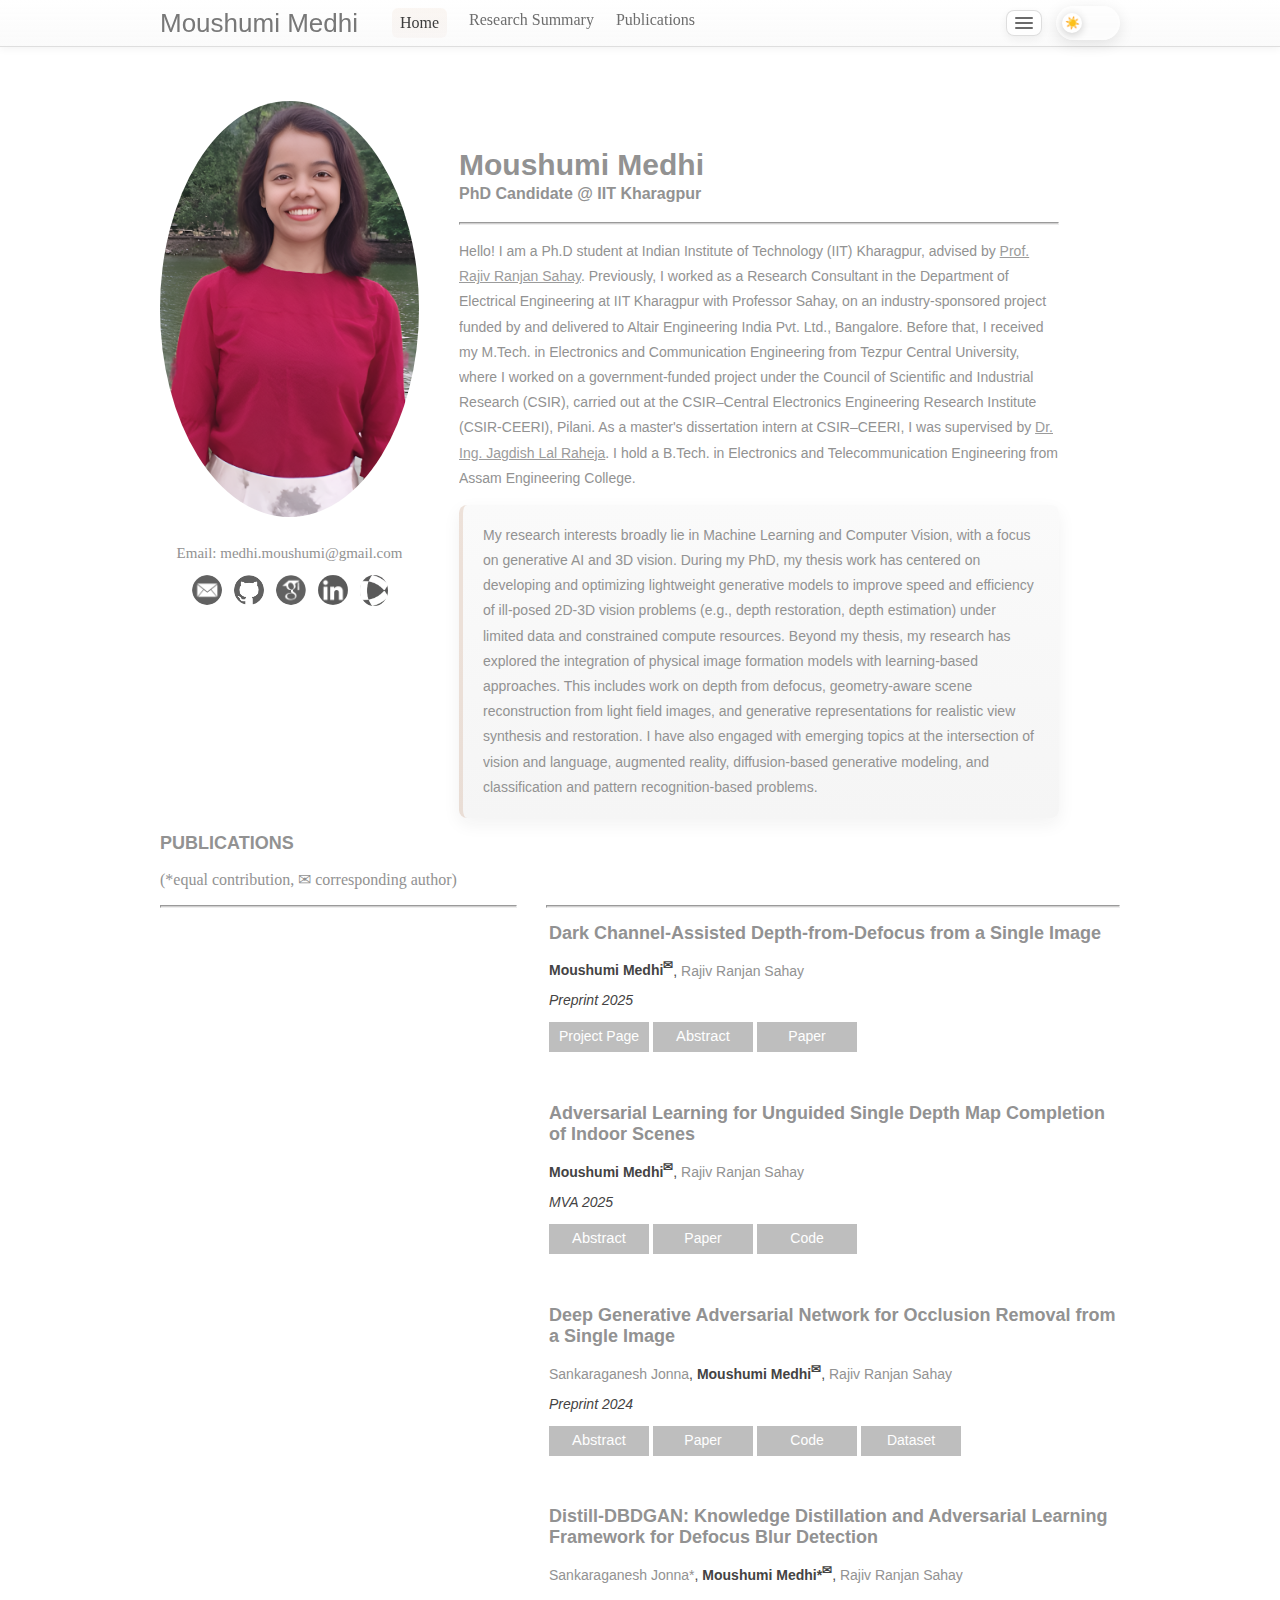
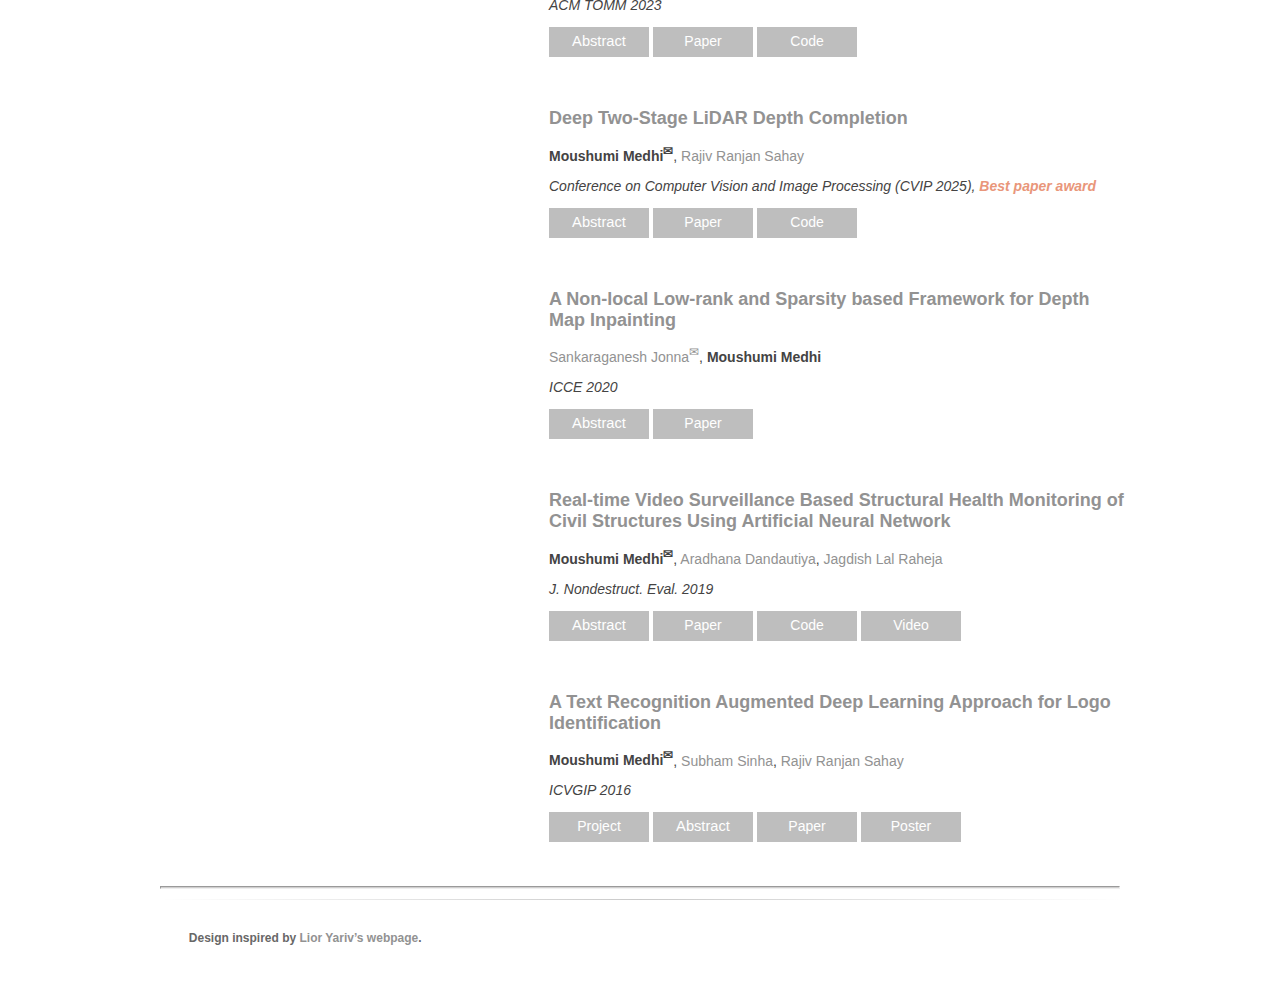
<file: index.html>
<!doctype html>
<html>
<head>

<meta charset="UTF-8">
<meta name="viewport" content="width=device-width, initial-scale=1">
<title>Moushumi Medhi</title>
<link href="Assets/styles/aboutPageStyle.css" rel="stylesheet" type="text/css">
<link rel="icon" href="Assets/images/favicon.svg" type="image/svg+xml">
<style type="text/css">
</style>

<!--The following script tag downloads a font from the Adobe Edge Web Fonts server for use within the web page. We recommend that you do not modify it.-->
<script>var __adobewebfontsappname__="dreamweaver"</script><script src="http://use.edgefonts.net/montserrat:n4:default;source-sans-pro:n2:default.js" type="text/javascript"></script>
</head>

<body alink = "#282727" vlink = "#9b9b9b" link = "#9b9b9b">
<!-- Top bar (site title / nav) with theme toggle moved inside -->
	<div class="topBar" role="banner" id="top">
	<div class="topBar-inner">
		<div class="siteTitle">Moushumi Medhi</div>
			<nav class="topNav" aria-label="Main navigation">
				<a href="#top">Home</a>
				<a href="#research">Research Summary</a>
				<a href="#publications">Publications</a>
			</nav>

			<!-- Menu button (three lines) -->
			<div class="menu-wrapper">
				<button class="menu-button" id="menuButton" aria-haspopup="true" aria-expanded="false" aria-label="Open menu">
					<span class="menu-line"></span>
					<span class="menu-line"></span>
					<span class="menu-line"></span>
				</button>
				<div class="menu-dropdown" id="menuDropdown" role="menu" aria-labelledby="menuButton">
					<a href="miscellaneous.html" role="menuitem">Miscellaneous</a>
				</div>
			</div>

			<div class="theme-toggle-wrapper">
				<div class="theme-switch" id="themeToggle" 
						 onclick="toggleTheme()" 
						 role="button" 
						 aria-label="Toggle dark mode"
						 tabindex="0">
				</div>
			</div>
	</div>
</div>
<!-- Header content -->

<header>
  <div class="profileSection">
    <!-- Left Column -->
    <div class="profileLeft">
      <div class="profilePhoto">
        <img src="Assets/images/profile_pic.png" alt="Profile photo" width="259">
      </div>

      <div class="profileEmail">
        <p>Email: <a href="mailto:medhi.moushumi@gmail.com">medhi.moushumi@gmail.com</a></p>
      </div>

      <aside class="socialNetworkNavBar">
        <a href="mailto:medhi.moushumi@gmail.com"><img src="Assets/images/mail.png" alt="Mail" width="30"></a>
        <a href="https://github.com/Moushumi9medhi" target="_blank"><img src="Assets/images/github.png" alt="GitHub" width="30"></a>
        <a href="https://scholar.google.com/citations?user=Ky1xbpUAAAAJ&hl=en" target="_blank"><img src="Assets/images/scholar.jpg" alt="Scholar" width="30"></a>
        <a href="https://www.linkedin.com/in/moushumi-medhi-369-iit-kharagpur/" target="_blank"><img src="Assets/images/LinkedIn.jpg" alt="LinkedIn" width="30"></a>
        <a href="https://www.webofscience.com/wos/author/record/ADP-6453-2022" target="_blank"><img src="Assets/images/CLVT.png" alt="Web of Science" width="28"></a>
      </aside>
    </div>

    <!-- Right Column -->
    <section class="profileHeader">
      <h1>Moushumi Medhi</h1>
      <h3>PhD Candidate @ IIT Kharagpur</h3>
			<hr>
			<p>
			 Hello! I am a Ph.D student at Indian Institute of Technology (IIT) Kharagpur, advised by <a href="https://www.iitkgp.ac.in/department/EE/faculty/ee-rajiv" target="_blank">Prof. Rajiv Ranjan Sahay</a>.
				Previously, I worked as a Research Consultant in the Department of Electrical Engineering at IIT Kharagpur with Professor Sahay, on an industry-sponsored project funded by and delivered to Altair Engineering India Pvt. Ltd., Bangalore.
				Before that, I received my M.Tech. in Electronics and Communication Engineering from Tezpur Central University, where I worked on a government-funded project under the Council of Scientific and Industrial Research (CSIR), carried out at the CSIR–Central Electronics Engineering Research Institute (CSIR-CEERI), Pilani. As a master's dissertation intern at CSIR–CEERI, I was supervised by <a href="https://www.linkedin.com/in/jagdish-raheja-954986b/?originalSubdomain=in" target="_blank">Dr. Ing. Jagdish Lal Raheja</a>. I hold a B.Tech. in Electronics and Telecommunication Engineering from Assam Engineering College.
			</p>

			<!-- Research interests boxed panel -->
			<div class="researchBox" id="research">
				<p>
					My research interests broadly lie in Machine Learning and Computer Vision, with a focus on generative AI and 3D vision. During my PhD, my thesis work has centered on developing and optimizing lightweight generative models to improve speed and efficiency of ill-posed 2D-3D vision problems (e.g., depth restoration, depth estimation) under limited data and constrained compute resources.
					Beyond my thesis, my research has explored the integration of physical image formation models with learning-based approaches. This includes work on depth from defocus, geometry-aware scene reconstruction from light field images, and generative representations for realistic view synthesis and restoration.
					I have also engaged with emerging topics at the intersection of vision and language, augmented reality, diffusion-based generative modeling, and classification and pattern recognition-based problems.
				</p>
			</div>
    </section>
  </div>
</header>



<!-- content -->
<section class="mainContent"> 
 
  
	<section class="section2" id="publications">
	<h2 class="sectionTitle">Publications</h2>
  	<p style="color: rgba(146,146,146,1.00);">
	  (*equal contribution, ✉ corresponding author)
	</p>

    <hr class="sectionTitleRule">

    <hr class="sectionTitleRule2">

    	 <!-- DFD  -->
	  <div onmouseout="dfd_stop()" onmouseover="dfd_start()">
	  	
		<div class="sectionContent" style="padding:0px; vertical-align:middle;">
		  <div class="one">
			<div class="two" id="dfd_video_container">
			  <video width="100%" height="100%" muted autoplay loop playsinline>
				<source src="Assets/images/DFD.mp4" type="video/mp4">
				Your browser does not support the video tag.
			  </video>
			</div>
		  </div>
		</div>
 
	  	<section class="section2Content">
      		<h2 class="sectionContentTitle"> Dark Channel-Assisted Depth-from-Defocus from a Single Image </h2>
      		<h3 class="sectionContentSubTitle"> 
			  <b>Moushumi Medhi<sup>✉</sup></b>, 
			  <span style="color: rgba(146,146,146,1.00);">Rajiv Ranjan Sahay</span>
			</h3>

			
			
			</h3>		
		  	<h3 class="sectionContentSubTitle"><em>Preprint 2025

			</em></h3>
    	</section>
		<aside class="externalResourcesNav"  style="margin-top:0%"> 
		  <div class="dropdown"><span></span><a  href="https://moushumi9medhi.github.io/Depth-from-defocus/" target="_blank">Project Page</a></div>
		  
		<div class="dropdown"> <span>Abstract</span>
			<div class="dropdown-content">
			  <p style="text-align:left;"> We estimate scene depth from a single defocus-blurred image using the dark channel as a complementary cue, leveraging its ability to capture local statistics and scene structure. Traditional depth-from-defocus (DFD)
				methods use multiple images with varying apertures or focus. Single-image DFD is underexplored due to its inherent challenges. Few attempts have focused on depth-from-defocus (DFD) from a single defocused image because the problem is underconstrained. 
				Our method uses the relationship between local defocus blur and contrast variations as depth cues to improve scene structure estimation. The pipeline is trained end-to-end with adversarial learning. Experiments on real data demonstrate that incorporating the dark channel prior into single-image DFD provides meaningful depth estimation, validating our approach.
				</p>
						
			</div>
		  </div>
		  <div class="dropdown"><span></span><a href="https://arxiv.org/abs/2506.06643" target="_blank">Paper</a></div>
		</aside>
	 </div>

	  <br><br>
    <!-- end DFD -->
	  
	   <!-- MVA  -->
	  <div onmouseout="MVA_stop()" onmouseover="MVA_start()">

		<div class="sectionContent" style="padding:0px; vertical-align:middle;">
		  <div class="one">
			<div class="two" id="MVA_video_container">
			  <video width="100%" height="100%" muted autoplay loop playsinline>
				<source src="Assets/images/DC_app_AR.mp4" type="video/mp4">
				Your browser does not support the video tag.
			  </video>
			</div>
		  </div>
		</div>


	  	<section class="section2Content">
      		<h2 class="sectionContentTitle"> Adversarial Learning for Unguided Single Depth Map Completion of Indoor Scenes </h2>			
			<h3 class="sectionContentSubTitle"> 
            <b>Moushumi Medhi<sup>✉</sup></b>,
			<span style="color: rgba(146,146,146,1.00);">Rajiv Ranjan Sahay</span>     
			</h3>		

			
		  	<h3 class="sectionContentSubTitle"><em>MVA 2025
	 		</em></h3>
    	</section>
		<aside class="externalResourcesNav"  style="margin-top:0%"> 
		  <div class="dropdown"> <span>Abstract</span>
			<div class="dropdown-content">
			<p style="text-align:left;"> Single depth map completion in the absence of any guidance from color images is a challenging, ill-posed problem in computer vision. Most of the conventional depth map completion approaches rely on information extracted from the corresponding color image and require heavy computations and optimization-based postprocessing functions, which cannot yield results in real time. Successful application of generative adversarial networks has led to significant progress in several computer vision problems including, color image inpainting. However, contrasting local and non-local features of depth maps compared to color images prevents the direct application of deep learning models designed for color image inpainting to depth map completion. Motivated by these challenges, in this work we propose to use deep adversarial learning to derive plausible estimates of missing depth information in a single degraded observation without any guidance from the corresponding RGB frame and any postprocessing. Different types of depth map degradations, such as simulated random and textual missing pixels as well as contiguous large holes found in Kinect depth maps, are effectively handled to reconstruct clean depth maps. An ablation study is also performed to investigate the contribution of our adversarial network architecture towards the recovery of missing scene depth information. We carry out an illustrative experimental analysis on the NYU-Depth V2 dataset and perform zero-shot generalization on the Middlebury and Matterport3D datasets, comparing our proposed method with several state-of-the-art algorithms. The experimental results demonstrate robustness and efficacy of the proposed approach.
            </p>
			</div>
		  </div>
		  <div class="dropdown"><span></span><a href="https://link.springer.com/article/10.1007/s00138-024-01652-x" target="_blank">Paper</a></div>
		  <div class="dropdown"><span></span><a href="https://github.com/Moushumi9medhi/Depth-Completion" target="_blank">Code</a></div>
		</aside>
	 </div>
	  
    <br><br>
    <!-- end MVA -->
 
 <!-- Occ-Removal  -->
	  <div onmouseout="OccRemoval_stop()" onmouseover="OccRemoval_start()">

		<div class="sectionContent" style="padding:0px; vertical-align:middle;">
		  <div class="one">
			<div class="two" id="dfd_video_container">
			  <video width="100%" height="100%" muted autoplay loop playsinline>
				<source src="Assets/images/OccRemoval.mp4" type="video/mp4">
				Your browser does not support the video tag.
			  </video>
			</div>
		  </div>
		</div>
	
	  	<section class="section2Content">
      		<h2 class="sectionContentTitle"> Deep Generative Adversarial Network for Occlusion Removal from a Single Image </h2>
        <h3 class="sectionContentSubTitle"> 
          <span style="color: rgba(146,146,146,1.00);">Sankaraganesh Jonna</span>,
		  <b>Moushumi Medhi<sup>✉</sup></b>, 
          <span style="color: rgba(146,146,146,1.00);">Rajiv Ranjan Sahay</span>
		  
		  
        </h3>
		  	<h3 class="sectionContentSubTitle"><em>Preprint 2024
	 		</em></h3>
    	</section>
		<aside class="externalResourcesNav"  style="margin-top:0%"> 
		  <div class="dropdown"> <span>Abstract</span>
			<div class="dropdown-content">
			    <p style="text-align:left;"> Nowadays, the enhanced capabilities of in-expensive
				imaging devices have led to a tremendous increase in the acquisition and sharing of multimedia content over the Internet. Despite
				advances in imaging sensor technology, annoying conditions like occlusions hamper photography and may deteriorate the
				performance of applications such as surveillance, detection, and recognition. Occlusion segmentation is difficult because of scale
				variations, illumination changes, and so on. Similarly, recovering a scene from foreground occlusions also poses significant challenges due to the complexity of accurately estimating the occluded
				regions and maintaining coherence with the surrounding context. In particular, image de-fencing presents its own set of challenges
				because of the diverse variations in shape, texture, color, patterns, and the often cluttered environment. This study focuses on the
				automatic detection and removal of occlusions from a single image. We propose a fully automatic, two-stage convolutional
				neural network for fence segmentation and occlusion completion. We leverage generative adversarial networks (GANs) to synthesize realistic content, including both structure and texture, in a
				single shot for inpainting. To assess zero-shot generalization, we evaluated our trained occlusion detection model on our proposed
				fence-like occlusion segmentation dataset.
            </p>  
			</div>
		  </div>
		  <div class="dropdown"><span></span><a href="https://arxiv.org/abs/2409.13242" target="_blank">Paper</a></div>
		  <div class="dropdown"><span></span><a href="https://github.com/Moushumi9medhi/Occlusion-Removal" target="_blank">Code</a></div>
		  <div class="dropdown"><span></span><a href="https://huggingface.co/datasets/NeuroVizv0yaZ3R/IITKGP_Fence_dataset" target="_blank">Dataset</a></div>

		</aside>
	 </div>
	  
	  <br><br>
	  <!-- end Occ-Removal -->
	  
	  <!-- Distill-DBD  -->
	  <div onmouseout="DistillDBD_stop()" onmouseover="DistillDBD_start()">

		<div class="sectionContent" style="padding:0px; vertical-align:middle;">
		  <div class="one">
			<div class="two" id="DistillDBD_video_container">
			  <video width="100%" height="100%" muted autoplay loop playsinline>
				<source src="Assets/images/DistillDBD.mp4" type="video/mp4">
				Your browser does not support the video tag.
			  </video>
			</div>
		  </div>
		</div>

	  	<section class="section2Content">
      		<h2 class="sectionContentTitle"> Distill-DBDGAN: Knowledge Distillation and Adversarial Learning Framework for Defocus Blur Detection </h2>
			<h3 class="sectionContentSubTitle"> 
          
			  <span style="color: rgba(146,146,146,1.00);">Sankaraganesh Jonna*</span>,
			  <b>Moushumi Medhi*<sup>✉</sup></b>, 
			  <span style="color: rgba(146,146,146,1.00);">Rajiv Ranjan Sahay</span>
			  
			  
			 </h3>	
		  	<h3 class="sectionContentSubTitle"><em>ACM TOMM 2023  
	 		</em></h3>
    	</section>
		<aside class="externalResourcesNav" style="margin-top:0%"> 
		  <div class="dropdown"> <span>Abstract</span>
			<div class="dropdown-content">
			 <p style="text-align:left;"> Defocus blur detection (DBD) aims to segment the blurred regions from a given image affected by defocus blur. 
			It is a crucial pre-processing step for various computer vision tasks. With the increasing popularity of small mobile devices, 
			there is a need for a computationally efficient method to detect defocus blur accurately. 
			We propose an efficient defocus blur detection method that estimates the probability of each pixel being focused or blurred in resource-constraint devices. 
			Despite remarkable advances made by the recent deep learning-based methods, they still suffer from several challenges such as background clutter, scale sensitivity, indistinguishable low-contrast focused regions from out-of-focus blur, and especially high computational cost and memory requirement. To address the first three challenges, we develop a novel deep network that efficiently detects blur map from the input blurred image. Specifically, we integrate multi-scale features in the deep network to resolve the scale ambiguities and simultaneously modeled the non-local structural correlations in the high-level blur features. To handle the last two issues, we eventually frame our DBD algorithm to perform knowledge distillation by transferring information from the larger teacher network to a compact student network. All the networks are adversarially trained in an end-to-end manner to enforce higher order consistencies between the output and the target distributions. Experimental results demonstrate the state-of-the-art performance of the larger teacher network, while our proposed lightweight DBD model imitates the output of the teacher network without significant loss in accuracy. 
            </p>
			</div>
		  </div>
		  <div class="dropdown"><span></span><a href="https://dl.acm.org/doi/10.1145/3557897" target="_blank">Paper</a></div>
		  <div class="dropdown"><span></span><a href="https://github.com/Moushumi9medhi/Distill-DBDGAN" target="_blank">Code</a></div>
		</aside>
	</div>
	  
	  <br><br>

    <!-- end Distill-DBD -->
	
	  <!-- LiDAR  -->
	  <div onmouseout="LiDAR_stop()" onmouseover="LiDAR_start()">	  
		
		<div class="sectionContent" style="padding:0px; vertical-align:middle;">
		  <div class="one">
			<div class="two" id="LiDAR_video_container">
			  <video width="100%" height="100%" muted autoplay loop playsinline>
				<source src="Assets/images/LiDAR.mp4" type="video/mp4">
				Your browser does not support the video tag.
			  </video>
			</div>
		  </div>
		</div>

	  	<section class="section2Content">
      		<h2 class="sectionContentTitle"> Deep Two-Stage LiDAR Depth Completion </h2>
			<h3 class="sectionContentSubTitle"> 
			  <b>Moushumi Medhi<sup>✉</sup></b>, 
			  <span style="color: rgba(146,146,146,1.00);">Rajiv Ranjan Sahay</span>
			</h3>	
		  	<h3 class="sectionContentSubTitle"><em>Conference on Computer Vision and Image Processing (CVIP 2025), <b style="color:darksalmon">Best paper award</b> 
	 		</em></h3>
    	</section>
		<aside class="externalResourcesNav" style="margin-top:0%"> 
		<div class="dropdown"> <span>Abstract</span>
			<div class="dropdown-content">
			              <p style="text-align:left;"> LiDAR depth completion aims at accurately estimating
					dense depth maps from sparse and noisy LiDAR depth scans, often with the aid of the color image. However, most of the existing deep learningbased LiDAR depth completion approaches focus on learning one-stage
					networks with computationally intensive RGB-D fusion strategies to compensate for the prediction errors. To eliminate such drawbacks, we
					have explored a simple yet effective two-stage learning framework where the former stage generates a coarse dense output which is processed in the
					latter stage to produce a fine dense depth map. The refined dense depth map is obtained at the output of the second stage by employing iterative
					feedback mechanism that removes any ambiguity associated with a single feed-forward network. Our two-stage learning mechanism allows for
					simple RGB-D fusion operations devoid of high computational overload. Experiments conducted on the KITTI depth completion benchmark validate the efficacy of our proposed method.
								</p>
			</div>
		  </div>
		  <div class="dropdown"><span></span><a href="https://link.springer.com/chapter/10.1007/978-3-031-11349-9_44" target="_blank">Paper</a></div>
		<div class="dropdown"><span></span><a href="https://github.com/Moushumi9medhi/LiDAR-DepthCompletion" target="_blank">Code</a></div>
		</aside>
	  </div>
	  
	  <br><br>

    <!-- end LiDAR -->

	  
	  <!-- NonLocal  -->
	  <div onmouseout="NonLocal_stop()" onmouseover="NonLocal_start()">	  
	
		<div class="sectionContent" style="padding:0px; vertical-align:middle;">
		  <div class="one">
			<div class="two" id="NonLocal_video_container">
			  <video width="100%" height="100%" muted autoplay loop playsinline>
				<source src="Assets/images/NonLocal.mp4" type="video/mp4">
				Your browser does not support the video tag.
			  </video>
			</div>
		  </div>
		</div>
	
	  	<section class="section2Content">
      		<h2 class="sectionContentTitle"> A Non-local Low-rank and Sparsity based Framework for Depth Map Inpainting </h2>
      		<h3 class="sectionContentSubTitle"> 
            <span style="color: rgba(146,146,146,1.00);">Sankaraganesh Jonna<sup>✉</sup></span>,
		    <b>Moushumi Medhi</b>
            </h3>	
		  	<h3 class="sectionContentSubTitle"><em>ICCE 2020
	 		</em></h3>
    	</section>
		<aside class="externalResourcesNav"  style="margin-top:0%"> 
		  <div class="dropdown"> <span>Abstract</span>
			<div class="dropdown-content">
			     <p style="text-align:left;"> Depth is an important cue along with RGB data in many computer vision applications. Depth maps captured by most of the mainstream depth sensors are noisy with a lot of missing depth information causing annoying visual artifacts. In this work, we proposed a joint framework for color guided depth map inpainting. We exploit the redundancy of RGBD data by integrating non-local low-rank patch regularization along with local structural information in an optimization framework. The proposed non-local patch-based regularization prior in addition to a complementary local smoothness prior facilitate robust recovery of the sharp depth discontinuities and the missing depth information.
				</p>
			</div>
		  </div>
		  <div class="dropdown"><span></span><a href="https://ieeexplore.ieee.org/document/9427704" target="_blank">Paper</a></div>
		</aside>
		</div>
	  
	  <br><br>
    <!-- end NonLocal -->
	  
	<!-- SHM  -->
	  <div onmouseout="SHM_stop()" onmouseover="SHM_start()">	  

		<div class="sectionContent" style="padding:0px; vertical-align:middle;">
		  <div class="one">
			<div class="two" id="SHM_video_container">
			  <video width="100%" height="100%" muted autoplay loop playsinline>
				<source src="Assets/images/SHM.mp4" type="video/mp4">
				Your browser does not support the video tag.
			  </video>
			</div>
		  </div>
		</div>

	  	<section class="section2Content">
      		<h2 class="sectionContentTitle"> Real-time Video Surveillance Based Structural Health Monitoring of Civil Structures Using Artificial Neural Network </h2>
			<h3 class="sectionContentSubTitle"> 
			<b>Moushumi Medhi<sup>✉</sup></b>, 
			<span style="color: rgba(146,146,146,1.00);">Aradhana Dandautiya</span>,
		    <span style="color: rgba(146,146,146,1.00);">Jagdish Lal Raheja</span>

			<br>
			
			</h3>	
		  	<h3 class="sectionContentSubTitle"><em>J. Nondestruct. Eval. 2019
	 		</em></h3>
    	</section>
		<aside class="externalResourcesNav"  style="margin-top:0%"> 
		  <div class="dropdown"> <span>Abstract</span>
			<div class="dropdown-content">
			<p style="text-align:left;"> Modern world’s incessantly increasing outdoor traffic load has eventually led to structural health concern and continuous health monitoring of large scale civil structures such as bridges, roads, highways, etc. In this paper, we propose a computer vision based non-destructive structural health monitoring (SHM) method using high speed camera system combined with the brilliance of artificial intelligence. A number of appreciable SHM techniques had been reported that utilizes wired or wireless smart sensors, but the use of nondestructive techniques, such as, digital high speed imaging were rarely employed for detection of dynamic vibrations of civil structures. In the current research, we have developed a high speed video imaging based structural health monitoring system that utilizes blob detection based motion tracking algorithm. It provides factual information regarding localization and displacement of the target object or an existing feature in the civil structure. The modal parameters were subsequently extracted to analyze the level of severity of structural damage within the civil structures. Also, an artificial neural network is trained to infer the qualitative characteristics of structural vibrations based on vibration intensity and the network inferences can be correlated with the conditions of the structure. The efficacy of our vision system in remote measurement of dynamic displacements was demonstrated through a shaking table and a slip desk experiment. The experimental results demonstrate real-time output with satisfactory performance.
			</p>
			</div>
		  </div>
		  <div class="dropdown"><span></span><a href="https://link.springer.com/article/10.1007/s10921-019-0601-x" target="_blank">Paper</a></div>
		  <div class="dropdown"><span></span><a  href="https://github.com/Moushumi9medhi/STRUCTURAL-HEALTH-MONITORING-SHM-" target="_blank">Code</a></div>
		  <div class="dropdown"><span></span><a  href="https://www.youtube.com/watch?v=mekb40luapE" target="_blank">Video</a></div>

		</aside>
		</div>
	  
	  <br><br>

	<!-- end SHM -->

	<!-- Text-RecAugDL-Logo  -->
	  <div onmouseout="TextRecAugDLLogo_stop()" onmouseover="TextRecAugDLLogo_start()">	  

		<div class="sectionContent" style="padding:0px; vertical-align:middle;">
		  <div class="one">
			<div class="two" id="TextRecAugDLLogo_video_container">
			  <video width="100%" height="100%" muted autoplay loop playsinline>
				<source src="Assets/images/TextRecAugDLLogo.mp4" type="video/mp4">
				Your browser does not support the video tag.
			  </video>
			</div>
		  </div>
		</div>
	
	  	<section class="section2Content">
      		<h2 class="sectionContentTitle"> A Text Recognition Augmented Deep Learning Approach for Logo Identification </h2>
      		<h3 class="sectionContentSubTitle"> 
            <b>Moushumi Medhi<sup>✉</sup></b>, 
            <span style="color: rgba(146,146,146,1.00);">Subham Sinha</span>,
		    <span style="color: rgba(146,146,146,1.00);">Rajiv Ranjan Sahay</span>
	 		</h3>		
		  	<h3 class="sectionContentSubTitle"><em>ICVGIP 2016
	 		</em></h3>
    	</section>
		<aside class="externalResourcesNav"  style="margin-top:0%"> 
			<div class="dropdown"><span></span><a href="https://moushumi9medhi.github.io/Logo-TextRecog/" target="_blank">Project</a></div>
			<div class="dropdown"> <span>Abstract</span>
			<div class="dropdown-content">
            <p style="text-align:left;"> Logo/brand name detection and recognition in unstructured and
			highly unpredictable natural images has always been a challenging problem. We notice that in most natural images logos are accompanied with associated text.
			Therefore, we address the problem of logo recognition by first detecting and isolating text of varying color, font size and orientation in the input image using
			affine invariant maximally stable extremal regions (MSERs). Using an off-the-shelf OCR, we identify the text associated with the logo image. Then an
			effective grouping technique is employed to combine the remaining stable regions based on spatial proximity of MSERs. Deep learning has the advantage
			that optimal features can be learned automatically from image pixel data. This motivates us to feed the clustered logo candidate image regions to a pre-trained
			deep convolutional neural network (DCNN) to generate a set of complex features which are further input to a multiclass support vector machine (SVM) for
			classification. We tested our proposed logo recognition system on 32 logo classes, and a non-logo class obtained by combining FlickrLogos-32 and MICC
			logo databases, amounting to a total of 23582 training and testing images. Our method yields robust recognition performance, outperforming state-of-the-art
			techniques achieving 97.8% precision, 95.7% recall and 95.7% average accuracy on the combined MICC and FlickrLogos-32 datasets and a precision of
			98.6%, recall of 97.9% and average accuracy of 99.6% on only the FlickrLogos-32 dataset.
              </p>
			</div>
		  </div>
		  <div class="dropdown"><span></span><a href="https://link.springer.com/chapter/10.1007/978-3-319-68124-5_13" target="_blank">Paper</a></div>
		  <div class="dropdown"><span></span><a href="https://moushumi9medhi.github.io/Logo-TextRecog/docs/POSTER.pdf" target="_blank">Poster</a></div>
        
		</aside>
		</div>
	  
	  <br><br>

    <!-- end Text-RecAugDL-Logo -->
	
	</section>

	  
  <hr>
  
</section>



<footer>
	<hr class="footerDivider">
	<div class="footer-row">
		<p class="footerDisclaimer">Design inspired by <a href="https://lioryariv.github.io/" target="_blank" rel="noopener" style="text-decoration:none; color: rgba(146,146,146,1.00);">Lior Yariv’s webpage</a>.</p>
		<!-- ClustrMaps embed placeholder (replace with the snippet ClustrMaps gives you) -->
		<div id="clustrmaps-badge" aria-hidden="false" title="ClustrMaps visitor map placeholder">
			<!-- Paste your ClustrMaps <a><img ...></a> snippet here -->
		</div>
	</div>

<p class="footerNote">
	<a href="#" class="back-to-top" aria-label="Back to Top">
		<span aria-hidden="true">↑</span>
	</a>
</p>
</footer>

<script>
// Menu toggle script (inserted before theme script)
(function(){
	var btn = document.getElementById('menuButton');
	var menu = document.getElementById('menuDropdown');
	if(!btn || !menu) return;
	btn.addEventListener('click', function(e){
		e.stopPropagation();
		var expanded = btn.getAttribute('aria-expanded') === 'true';
		btn.setAttribute('aria-expanded', String(!expanded));
		menu.style.display = expanded ? 'none' : 'flex';
	});
	document.addEventListener('click', function(e){
		if(!btn.contains(e.target) && !menu.contains(e.target)){
			btn.setAttribute('aria-expanded', 'false');
			menu.style.display = 'none';
		}
	});
})();

	// Highlight nav links based on scroll position (nearest section to top)
	document.addEventListener('DOMContentLoaded', function(){
		var navLinks = Array.from(document.querySelectorAll('.topBar .topNav a'));
		var sections = navLinks.map(function(a){
			var id = a.getAttribute('href').slice(1);
			return document.getElementById(id);
		});

		function clearActive(){ navLinks.forEach(function(a){ a.classList.remove('active'); }); }

		function onScroll(){
			var topBarHeight = document.querySelector('.topBar').offsetHeight || 0;
			var scrollPos = window.scrollY + topBarHeight + 4; // small buffer

			// find the last section whose top is <= scrollPos
			var current = null;
			sections.forEach(function(sec){
				if(!sec) return;
				var rectTop = sec.getBoundingClientRect().top + window.scrollY;
				if(rectTop <= scrollPos){ current = sec; }
			});

			if(current){
				clearActive();
				var href = '#' + current.id;
				var link = document.querySelector('.topBar .topNav a[href="'+href+'"]');
				if(link) link.classList.add('active');
			} else {
				// if no section is above, show Home as active
				clearActive();
				var home = document.querySelector('.topBar .topNav a[href="#top"]');
				if(home) home.classList.add('active');
			}
		}

		// initial run and attach listener
		onScroll();
		window.addEventListener('scroll', onScroll, { passive: true });

		// Ensure Home link scrolls to the very top (works with fixed topBar)
		var homeLink = document.querySelector('.topBar .topNav a[href="#top"]');
		if(homeLink){
			homeLink.addEventListener('click', function(e){
				e.preventDefault();
				window.scrollTo({ top: 0, behavior: 'smooth' });
				clearActive();
				homeLink.classList.add('active');
			});
		}
	});
// Back to top functionality
	var backBtn = document.querySelector('.back-to-top');
	if(backBtn){
		backBtn.addEventListener('click', function(e) {
			e.preventDefault();
			window.scrollTo({ top: 0, behavior: 'smooth' });
		});

		// show the button only when near bottom
		function checkBottom(){
			var scrollY = window.scrollY || window.pageYOffset;
			var viewportH = window.innerHeight || document.documentElement.clientHeight;
			var docH = Math.max(document.body.scrollHeight, document.documentElement.scrollHeight);
					if(scrollY + viewportH >= docH - 1){
				backBtn.classList.add('visible');
			} else {
				backBtn.classList.remove('visible');
			}
		}
		checkBottom();
		window.addEventListener('scroll', checkBottom, { passive: true });
		window.addEventListener('resize', checkBottom);
	}

 
// Dark Theme Toggle Functionality
function toggleTheme() {
    const body = document.body;
    const themeToggle = document.getElementById('themeToggle');
    
    body.classList.toggle('dark-theme');
    themeToggle.classList.toggle('active');
    
    // Save preference to localStorage
    if (body.classList.contains('dark-theme')) {
        localStorage.setItem('theme', 'dark');
    } else {
        localStorage.setItem('theme', 'light');
    }
}

// Load saved theme on page load
window.addEventListener('DOMContentLoaded', (event) => {
    const savedTheme = localStorage.getItem('theme');
    const themeToggle = document.getElementById('themeToggle');
    
    if (savedTheme === 'dark') {
        document.body.classList.add('dark-theme');
        themeToggle.classList.add('active');
    }
});

// Keyboard accessibility
document.getElementById('themeToggle').addEventListener('keypress', function(e) {
    if (e.key === 'Enter' || e.key === ' ') {
        e.preventDefault();
        toggleTheme();
    }
});
</script>
</body>
</html>
</file>
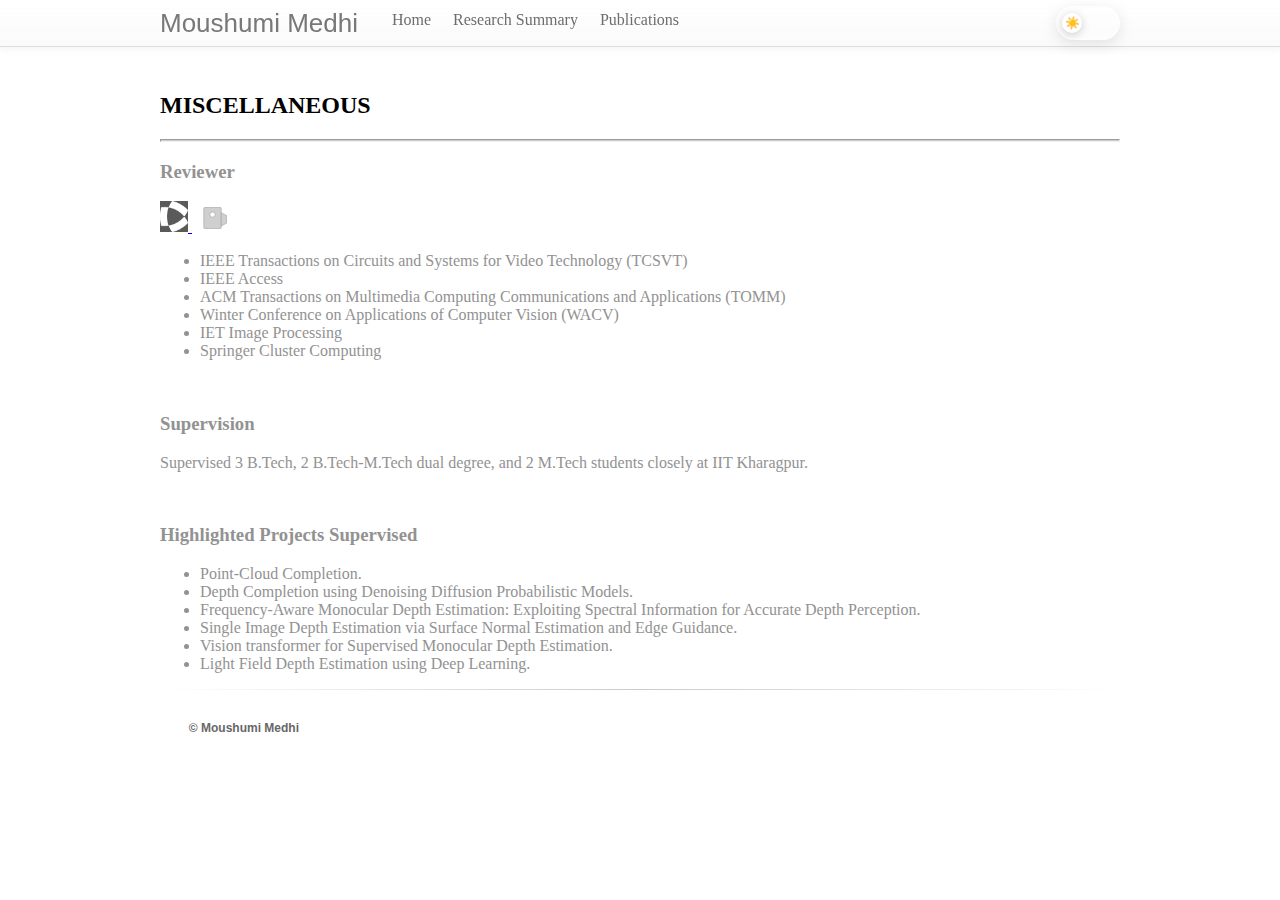
<file: miscellaneous.html>
<!doctype html>
<html>
<head>
<meta charset="utf-8">
<meta name="viewport" content="width=device-width, initial-scale=1">
<title>Miscellaneous — Moushumi Medhi</title>
<link href="Assets/styles/aboutPageStyle.css" rel="stylesheet" type="text/css">
<link rel="icon" href="Assets/images/favicon.svg" type="image/svg+xml">
</head>
<body>
  <div class="topBar" role="banner">
    <div class="topBar-inner">
      <div class="siteTitle">Moushumi Medhi</div>
      <nav class="topNav" aria-label="Main navigation">
        <a href="index_lioryariv_v4icons toleft.html">Home</a>
        <a href="index_lioryariv_v4icons toleft.html#research">Research Summary</a>
        <a href="index_lioryariv_v4icons toleft.html#publications">Publications</a>
      </nav>
      <div class="theme-toggle-wrapper">
        <div class="theme-switch" id="themeToggle"
             onclick="toggleTheme()"
             role="button"
             aria-label="Toggle dark mode"
             tabindex="0">
        </div>
      </div>
    </div>
  </div>

  <main class="mainContent" style="padding-top: 28px;">
    <section class="sectionMisc">
  <h2 class="sectionTitle">MISCELLANEOUS</h2>
  <hr class="sectionTitleRule2">
      <div class="sectionContent">
        <h3>Reviewer</h3>
        <p>
          <a href="https://www.webofscience.com/wos/author/record/ADP-6453-2022" target="_blank" rel="noopener">
            <img src="Assets/images/CLVT.png" alt="Web of Science" width="28">
          </a>
          <a href="https://www.linkedin.com/in/moushumi-medhi-369-iit-kharagpur/details/volunteering-experiences/1761042211088/single-media-viewer/?type=DOCUMENT&profileId=ACoAAAvUNlUB07P5aKcSSMU4njVjq11uTcjqGCk" target="_blank" rel="noopener" style="margin-left:10px;">
            <img src="Assets/images/certificate.svg" alt="Certificate" width="28" height="28">
          </a>
        </p>
        <ul>
          <li>IEEE Transactions on Circuits and Systems for Video Technology (TCSVT)</li>
          <li>IEEE Access</li>
          <li>ACM Transactions on Multimedia Computing Communications and Applications (TOMM)</li>
          <li>Winter Conference on Applications of Computer Vision (WACV)</li>
          <li>IET Image Processing</li>
          <li>Springer Cluster Computing</li>
        </ul>
		<br>
        <h3>Supervision</h3>
        <p>Supervised 3 B.Tech, 2 B.Tech-M.Tech dual degree, and 2 M.Tech students closely at IIT Kharagpur.</p>
        <br>
        <h3>Highlighted Projects Supervised</h3>
        <ul>

          <li>Point-Cloud Completion.</li>
          <li>Depth Completion using Denoising Diffusion Probabilistic Models.</li>
          <li>Frequency-Aware Monocular Depth Estimation: Exploiting Spectral Information for Accurate
Depth Perception.</li>
		  <li>Single Image Depth Estimation via Surface Normal Estimation and Edge Guidance.</li>
		  <li>Vision transformer for Supervised Monocular Depth Estimation.</li>
		  <li>Light Field Depth Estimation using Deep Learning.</li>
		  </ul>
      </div>
    </section>
  </main>

  <footer>
    <hr class="footerDivider">
    <p class="footerDisclaimer">&copy; Moushumi Medhi</p>
  </footer>

  <style>
    .sectionMisc .sectionContent, .sectionMisc .sectionContent p, .sectionMisc .sectionContent li {
      color: rgba(146,146,146,1.00);
    }
    /* small icon spacing for title */
    .sectionTitle img { vertical-align: middle; }
  </style>
  <script>
  // Dark Theme Toggle Functionality (copied from main page)
  function toggleTheme() {
      const body = document.body;
      const themeToggle = document.getElementById('themeToggle');
      
      body.classList.toggle('dark-theme');
      if(themeToggle) themeToggle.classList.toggle('active');
      
      if (body.classList.contains('dark-theme')) {
          localStorage.setItem('theme', 'dark');
      } else {
          localStorage.setItem('theme', 'light');
      }
  }

  window.addEventListener('DOMContentLoaded', (event) => {
      const savedTheme = localStorage.getItem('theme');
      const themeToggle = document.getElementById('themeToggle');
      
      if (savedTheme === 'dark') {
          document.body.classList.add('dark-theme');
          if(themeToggle) themeToggle.classList.add('active');
      }
      // keyboard accessibility for the toggle
      if(themeToggle){
        themeToggle.addEventListener('keypress', function(e) {
            if (e.key === 'Enter' || e.key === ' ') {
                e.preventDefault();
                toggleTheme();
            }
        });
      }
  });
  </script>
</body>
</html>
</file>
<file: Assets/styles/aboutPageStyle.css>
@charset "utf-8";

body {
	margin-left: auto;
	margin-right: auto;
	width: 92%;
	max-width: 960px;
	padding-left: 2.275%;
	padding-right: 2.275%;
}
/* Header */
header {
	text-align: center;
	display: inline-block;
}
header .profileLogo .logoPlaceholder {
	background-color: rgba(208,207,207,1.00);
	width: 187px;
	text-align: center;
}
header .logoPlaceholder span {
	width: 80px;
	height: 22px;
	font-family: 'Montserrat', sans-serif;
	color: rgba(255,255,255,1.00);
	font-size: 30px;
	font-weight: 700;
	line-height: 53px;
}
header .profilePhoto {
	width: 259px;
	border-radius: 50%;
	height: 259px;
	clear: both;
}
header .profileHeader h1 {
	font-family: 'Montserrat', sans-serif;
	color: rgba(146,146,146,1.00);
	font-size: 30px;
	font-weight: 700;
	line-height: 24px;
}
header .profileHeader h3 {
	font-family: sans-serif;
	color: rgba(146,146,146,1.00);
	font-size: 16px;
	font-weight: 700;
	line-height: 24px;
}
hr {
	background-color: rgba(208,207,207,1.00);
	height: 1px;
}

.footerDivider {
	border: 0;
	height: 1px;
	background: linear-gradient(90deg, rgba(200,200,200,0), rgba(180,180,180,0.7), rgba(200,200,200,0));
	margin: 10px 0 18px 0;
}
header .profileHeader p {
	font-family: sans-serif;
	color: rgba(146,146,146,1.00);
	font-size: 14px;
	font-weight: 400;
	line-height: 1.8;
	overflow-y: auto;
}
header .socialNetworkNavBar {
	text-align: center;
	display: block;
	margin-top: 30px;
	clear: both;
}
header .socialNetworkNavBar .socialNetworkNav {
	border-radius: 30%;
	cursor: pointer;
}
header .socialNetworkNavBar .socialNetworkNav img:hover {
	opacity: 0.5;
}
/* Main Content sections */
.mainContent .section1 {
	display: inline-block;
}
.section1 .sectionTitle, .section2 .sectionTitle {
	font-family: 'Montserrat', sans-serif;
	color: rgba(146,146,146,1.00);
	font-size: 18px;
	font-weight: 700;
	text-transform: uppercase;
}
.section1 .sectionTitleRule, .section2 .sectionTitleRule {
	margin: 0 3% 0 0;
	float: left;
	clear: both;
}
.section1 .sectionTitleRule2, .section2 .sectionTitleRule2 {
	background-color: rgba(208,207,207,1.00);
	height: 1px;
	padding: 0px;
}
.mainContent .section1 .section1Content {
	font-family: ProximaNova;
	font-size: 14px;
	font-weight: 100;
	color: rgba(208,207,207,1.00);
}
.mainContent .section1 .section1Content span {
	color: rgba(146,146,146,1.00);
	font-family: sans-serif;
}
.section2 .sectionContentTitle {
	font-family: sans-serif;
	color: rgba(146,146,146,1.00);
	font-size: 18px;
	font-weight: 700;
}
.section2 .sectionContentSubTitle {
	font-family: sans-serif;
	color: rgba(68,67,67,1.00);
	font-size: 14px;
	font-weight: 400;
}
.mainContent {
	display: block;
}
.mainContent .externalResourcesNav .externalResources {
	background-color: rgba(208,207,207,1.00);
	display: inline-block;
	text-align: center;
	margin-top: 0px;
	padding-top: 3%;
	cursor: pointer;
}
.mainContent .externalResourcesNav .externalResources:hover {
    background-color: rgba(153,153,153,1.00);
}
.externalResourcesNav .externalResources a {
	font-family: 'Montserrat', sans-serif;
	color: rgba(255,255,255,1.00);
	font-size: 14px;
	font-weight: 400;
	text-decoration: none;
}
.mainContent .externalResourcesNav .dropdown {
    position: static;
    display: inline-block;
    font-family: 'Montserrat', sans-serif;
    background-color: rgba(190,190,190,1.00);
    cursor: pointer;
    color: rgba(255,255,255,1.00);
}

.mainContent .externalResourcesNav .dropdown:hover {
    background-color: rgba(153,153,153,1.00);
}
.externalResourcesNav .dropdown span {
	font-size: 11pt;

}

.externalResourcesNav .dropdown a {
	font-family: 'Montserrat', sans-serif;
	color: rgba(255,255,255,1.00);
	font-size: 14px;
	font-weight: 400;
	text-decoration: none;
}
.mainContent .externalResourcesNav .dropdown-content {
  display: none;
  font-family: 'Montserrat', sans-serif;
  position: absolute;
  background-color: #f9f9f9;
  box-shadow: 0px 8px 16px 0px rgba(0,0,0,0.2);
  padding: 12px 16px;
  z-index: 1;
  max-width: 45%;
  color: rgba(0,0,0,1.00);
}
.mainContent .externalResourcesNav .dropdown:hover .dropdown-content {
    display: block;
    font-family: 'Montserrat', sans-serif;
    font-size: 12px;
}

.mainContent .externalResourcesNav .externalResources2 {
	background-color: rgba(208,207,207,1.00);
	display: inline-block;
	text-align: center;
	font-family: 'Montserrat', sans-serif;
	font-size: 16pt;
	cursor: pointer;
}
.mainContent .externalResourcesNav .externalResources2:hover {
    background-color: rgba(153,153,153,1.00);
}
.externalResourcesNav .externalResources2 a {
	font-family: 'Montserrat', sans-serif;
	color: rgba(255,255,255,1.00);
	font-size: 12px;
	font-weight: 400;
	text-decoration: none;
}
.stretch {
	content: '';
	display: inline-block;
	margin-left: 2%;
	margin-right: 2%;
}
/* Footer */
footer .footerDisclaimer {
	font-family: sans-serif;
	font-size: 12px;
	line-height: 16px;
	color: rgba(104,103,103,1.00);
	font-weight: 600;
}
footer .footerDisclaimer span {
	color: rgba(181,178,178,1.00);
	font-weight: 400;
}
footer .footerNote {
	font-family: sans-serif;
	font-size: 14px;
	line-height: 18px;
	color: rgba(104,103,103,1.00);
	font-weight: 700;
}
footer .footerNote span {
	color: rgba(181,178,178,1.00);
	font-weight: 400;
}

/* Footer row layout for left text + right badge/map */
footer .footer-row {
	display: flex;
	align-items: center;
	justify-content: space-between;
	gap: 12px;
}

#clustrmaps-badge {
	display: inline-block;
}

@media only screen and (max-width: 600px) {
	footer .footer-row { flex-direction: column; gap: 6px; }
	#clustrmaps-badge { display: none; }
}

/* ClustrMaps badge placeholder styling */
#clustrmaps-badge {
	display: inline-block;
	margin-left: 12px;
	vertical-align: middle;
}

@media only screen and (max-width: 600px) {
	#clustrmaps-badge { display: none; }
}

/* Media query for Mobile devices*/
@media only screen and (min-width : 285px) and (max-width : 480px) {
/* Header */
header {
	width: 100%;
	float: none;
}
header .profileLogo .logoPlaceholder {
	display: inline-block;
}
header .profilePhoto {
	display: inline-block;
}
header .profileHeader {
	text-align: center;
	margin-top: 10%;
}
header .profileHeader p {
	text-align: justify;
}
header .socialNetworkNavBar {
	text-align: center;
	display: block;
	margin-top: 30px;
	clear: both;
	margin-bottom: 15%;
}
header .socialNetworkNavBar .socialNetworkNav {
	width: 40px;
	height: 30px;
	display: inline-block;
}
/* Main content sections */
.mainContent .section1 {
	text-align: center;
	margin-bottom: 10%;
}
.section1 .section1Title, .section2 .section1Title {
	text-align: center;
}
.section1 .sectionTitleRule, .section2 .sectionTitleRule {
	width: 100%;
}
.section1 .sectionTitleRule2, .section2 .sectionTitleRule2 {
	display: none;
}
.mainContent .section1 .section1Content {
	display: inline-block;
	text-align: left;
	font-family: sans-serif;
}
.mainContent .section2 {
	display: inline-block;
	text-align: center;
}
.section2 .section2Content {
	margin-top: 10%;
	text-align: justify;
	margin-bottom: 10%;
	width: 100%;
}
.section2 .sectionContent {
	margin-top: 10%;
	text-align: justify;
	margin-bottom: 10%;
}
.mainContent .externalResourcesNav {
	margin-bottom: 10px;
	padding-top: 5px;
}
.mainContent .externalResourcesNav .externalResources {
	width: 50%;
	height: 25px;
}

.sectionMisc .sectionContent, .sectionMisc .sectionContent p, .sectionMisc .sectionContent li {
	color: rgba(146,146,146,1.00);
}

/* Ensure #miscellaneous text color overrides conflicting rules */
#miscellaneous, #miscellaneous p, #miscellaneous li {
  color: rgba(146,146,146,1.00) !important;
}
.mainContent .externalResourcesNav .externalResources2 {
	width: 100px;
	height: 25px;
	padding-top: 5px;
	margin-bottom: 10px;
	margin-left: 20%;
	margin-right: 20%;
}
.mainContent .externalResourcesNav .dropdown {
	width: 100px;
	height: 25px;
	padding-top: 5px;
	margin-bottom: 10px;
	text-align: center;
/*
	margin-left: 20%;
	margin-right: 20%;
*/
}
.mainContent .externalResourcesNav .dropdown-content {
}
.mainContent .externalResourcesNav .dropdown:hover .dropdown-content {

}
	
/* Footer */
footer {
	display: block;
	text-align: center;
	font-family: sans-serif;
}
}

/* Media Query for Tablets */
@media only screen and (min-width : 481px) and (max-width : 1024px) {
/* Header */
header {
	width: 100%;
	float: none;
}
header .profileLogo .logoPlaceholder {
	display: inline-block;
	font-family: 'Montserrat', sans-serif;
}
header .profilePhoto {
	float: left;
	clear: both;
	margin-right: 3%;
	margin-top: 5%;
}
header .profileHeader {
	text-align: left;
	margin-top: 7%;
}
header .socialNetworkNavBar {
	margin-left: 259px;
}
header .socialNetworkNavBar .socialNetworkNav {
	width: 40px;
	height: 30px;
	display: inline-block;
}
/* Main content and sections */
.section1 .section1Title, .section2 .section1Title {
	text-align: center;
}
.section1 .sectionTitleRule, .section2 .sectionTitleRule {
	width: 100%;
}
.section1 .sectionTitleRule2, .section2 .sectionTitleRule2 {
	display: none;
}
.mainContent .section1 .section1Content {
	display: inline-block;
	margin: 0% 0% 0% 0%;
	font-family: sans-serif;
	margin-top: 5%;
	margin-bottom: 5%;
}
.mainContent .section2 {
	clear: both;
}


#miscellaneous, #miscellaneous p, #miscellaneous li, #miscellaneous .sectionContent {
  color: rgba(146,146,146,1.00);
}


.sectionMisc .sectionTitle {
	font-family: 'Montserrat', sans-serif;
	color: rgba(146,146,146,1.00);
	font-size: 18px;
	font-weight: 700;
	text-transform: uppercase;
}
.sectionMisc .sectionTitleRule {
	margin: 0 3% 0 0;
	float: left;
	clear: both;
}
.sectionMisc .sectionTitleRule2 {
	background-color: rgba(208,207,207,1.00);
	height: 1px;
	padding: 0px;
}
.section2 .section2Content {
	padding: 0px;
	font-family: sans-serif;
	padding-right: 10px;
    padding-left: 5px;
    padding-bottom: 0px;
	margin-top: 5%;
	margin-bottom: 0%;
	margin-left: 40%;
	width: 60%;
}
	
.section2 .sectionContent {
	padding: 0px;
	margin-left: 0%;
	font-family: sans-serif;
	margin-top: 5%;
	margin-bottom: 0%;
	width: 40%;
    float: left;
}
	
	
.mainContent .externalResourcesNav {
	margin-left: 0%;
	margin-top: 30px;
	margin-bottom: 00px;
	text-align: left;
	padding-top: 0px;
	padding-left: 5px;
/*	clear: both;*/
    margin-left: 40%;
}
.mainContent .externalResourcesNav .externalResources {
	width: 25%;
	height: 25px;
}
	
.mainContent .externalResourcesNav .externalResources2 {
	width: 100px;
	height: 25px;
	padding-top: 5px;
	margin-bottom: 10px;
}

.mainContent .externalResourcesNav .dropdown {
	width: 100px;
	height: 25px;
	padding-top: 5px;
	text-align: center;
}
.mainContent .externalResourcesNav .dropdown-content {

}
.mainContent .externalResourcesNav .dropdown:hover .dropdown-content {

}
/* Footer */
footer .footerDisclaimer {
	float: left;
	margin-left: 3%;
	font-family: sans-serif;
}
footer .footerNote {
	float: right;
	margin-right: 3%;
	font-family: sans-serif;
}
}

/* Desktops and laptops  */
@media only screen and (min-width:1025px) {
/* Header */
header .profileLogo .logoPlaceholder {
	float: left;
	margin-bottom: 50px;
}
header .profilePhoto {
	float: left;
	clear: both;
	margin-right: 3%;
	padding-top: 5%;
}
header .profileHeader {
	text-align: left;
	padding-top: 5%;
}
	
header .socialNetworkNavBar {
	margin-left: 259px;
}
header .socialNetworkNavBar .socialNetworkNav {
	width: 40px;
	height: 30px;
	display: inline-block;
}
/* Main content sections */
.section1 .sectionTitleRule, .section2 .sectionTitleRule {
	width: 37%;
}
.mainContent .section1 .section1Content {
	display: inline-block;
	margin-top: 0%;
	margin-right: 0%;
	margin-left: 30%;
	margin-bottom: 0%;
	font-family: sans-serif;
}
.mainContent .section2 {
    clear: both;
}
.section2 .section2Content {
    padding-top: 0px;
    padding-right: 10px;
    padding-left: 5px;
    padding-bottom: 0px;
    margin-left: 40%;
	width: 60%;
    font-family: sans-serif;
/*    float: left;*/
/*    clear:both;*/
/*    display: inline-block;*/
	}
	
.section2 .sectionContent {
    padding-top: 20px;
    padding-right: 5px;
    padding-left: 0px;
    padding-bottom: 10px;
/*    margin-right: 33%;*/
	width: 37%;
    float: left;
}
.mainContent .externalResourcesNav {
    margin-top: 30px;
    margin-bottom: 0px;
	padding-left: 5px;
    text-align: left;
    padding-top: 0px;
/*    clear: both;*/
    margin-left: 40%;
}
.mainContent .externalResourcesNav .externalResources {
	width: 25%;
	height: 35px;
}
	
.mainContent .externalResourcesNav .externalResources2 {
	width: 150px;
	height: 25px;
	padding-top: 5px;
	margin-bottom: 10px;

}
.mainContent .externalResourcesNav .dropdown {
	width: 100px;
	height: 25px;
	padding-top: 5px;
	text-align: center;
}
.mainContent .externalResourcesNav .dropdown-content {

}
.mainContent .externalResourcesNav .dropdown:hover .dropdown-content {

}
/* Footer */
footer .footerDisclaimer {
	float: left;
	margin-left: 3%;
	font-family: sans-serif;
}
footer .footerNote {
	float: right;
	margin-right: 3%;
	font-family: sans-serif;
}
}

.one {
/*
  width: 160px;
  height: 160px;
*/
  position: relative;
}

.two {
/*
  width: 160px;
  height: 160px;
*/
  position: absolute;
  transition: opacity .2s ease-in-out;
  -moz-transition: opacity .2s ease-in-out;
  -webkit-transition: opacity .2s ease-in-out;
}
/*
Section for theme toggle button
*/
/* Dark Theme Toggle Button */
.topBar {
	position: fixed;
	top: 0;
	left: 0;
	width: 100%;
	background: linear-gradient(180deg, rgba(255,255,255,0.98), rgba(250,250,250,0.95));
	border-bottom: 1px solid rgba(200,200,200,0.6);
	box-shadow: 0 2px 8px rgba(0,0,0,0.05);
	z-index: 2000;
}

.topBar-inner {
	max-width: 960px;
	margin: 0 auto;
	padding: 6px 14px; /* slimmer top bar */
	display: flex;
	align-items: center;
	gap: 14px;
}

.topBar .siteTitle {
	font-family: 'Montserrat', sans-serif;
	font-size: 26px;
	color: rgba(120,120,120,1);
}

.topBar .topNav {
	margin-left: 20px;
	display: flex;
	gap: 22px;
	align-items: center;
	flex: 1 1 auto;
}

.topBar .topNav a {
	color: rgba(110,110,110,1);
	text-decoration: none;
	font-size: 16px;
}

.topBar .topNav a:hover {
	color: rgba(80,80,80,1);
}

/* Smooth scroll behavior */
html {
	scroll-behavior: smooth;
}

/* Animated underline for top nav links */
.topBar .topNav a {
	position: relative;
	padding-bottom: 6px;
}
.topBar .topNav a::after {
	content: '';
	position: absolute;
	left: 0;
	bottom: 0;
	height: 3px;
	width: 0%;
	background: linear-gradient(90deg, #d39a6c, #b86f50);
	border-radius: 3px;
	transition: width 220ms cubic-bezier(.2,.9,.2,1);
}
.topBar .topNav a:hover::after,
.topBar .topNav a:focus::after {
	width: 100%;
}

/* Active styling when link target is in view (optional class to toggle via script) */
.topBar .topNav a.active::after {
		/* active should not show the hover underline; keep width 0 */
		width: 0%;
}

/* Active state visual styling (selected tab) */
.topBar .topNav a.active {
	color: rgba(60,60,60,1);
	background: linear-gradient(180deg, rgba(211,154,108,0.08), rgba(184,111,80,0.04));
	padding: 6px 8px;
	border-radius: 6px;
}
body.dark-theme .topBar .topNav a.active {
	background: linear-gradient(180deg, rgba(80,100,130,0.06), rgba(70,90,120,0.03));
}

body.dark-theme .topBar .topNav a::after {
	background: linear-gradient(90deg, #6b8fb8, #4f7aa0);
}

.theme-toggle-wrapper {
		position: relative;
		top: 0;
		right: 0;
		z-index: 2100;
		margin-left: auto;
}

.theme-switch {
    position: relative;
    width: 60px;
    height: 30px;
    background: rgba(255, 255, 255, 0.2);
    backdrop-filter: blur(10px);
    border-radius: 50px;
    cursor: pointer;
    transition: all 0.4s ease;
    border: 2px solid rgba(255, 255, 255, 0.3);
    box-shadow: 0 4px 15px rgba(0, 0, 0, 0.1);
}

.theme-switch::before {
    content: '☀️';
    position: absolute;
    top: 50%;
    left: 4px;
    transform: translateY(-50%);
    width: 20px;
    height: 20px;
    background: white;
    border-radius: 50%;
    transition: all 0.4s cubic-bezier(0.68, -0.55, 0.265, 1.55);
    display: flex;
    align-items: center;
    justify-content: center;
    font-size: 12px;
    box-shadow: 0 2px 8px rgba(0, 0, 0, 0.2);
}

.theme-switch.active {
    background: rgba(52, 73, 94, 0.8);
    border-color: rgba(52, 73, 94, 0.5);
}

.theme-switch.active::before {
    content: '🌙';
    left: calc(100% - 24px);
    background: #2c3e50;
}

/* Menu button and dropdown (elegant appearance) */
.menu-wrapper {
	position: relative;
	display: inline-flex;
	align-items: center;
	margin-left: 12px;
}

.menu-button {
	background: rgba(255,255,255,0.92);
	border: 1px solid rgba(200,200,200,0.6);
	padding: 6px 8px;
	border-radius: 8px;
	display: inline-flex;
	flex-direction: column;
	gap: 3px;
	cursor: pointer;
	align-items: center;
	justify-content: center;
	box-shadow: 0 3px 8px rgba(0,0,0,0.06);
}

.menu-button:focus { outline: none; box-shadow: 0 0 0 3px rgba(200,170,140,0.12); }

.menu-line {
	width: 18px;
	height: 2px;
	background: rgba(90,90,90,0.9);
	display: block;
	border-radius: 2px;
}

.menu-dropdown {
	position: absolute;
	right: 0;
	top: calc(100% + 8px);
	min-width: 160px;
	background: linear-gradient(180deg, #fff, #fafafa);
	border: 1px solid rgba(200,200,200,0.7);
	border-radius: 8px;
	box-shadow: 0 10px 30px rgba(0,0,0,0.08);
	padding: 8px 8px;
	display: none;
	flex-direction: column;
	gap: 6px;
	z-index: 2200;
}

.menu-dropdown a {
	color: rgba(70,70,70,1);
	text-decoration: none;
	padding: 8px 10px;
	border-radius: 6px;
	font-size: 14px;
}

.menu-dropdown a:hover { background: rgba(240,240,240,0.9); }

body.dark-theme .menu-button { background: rgba(30,30,46,0.9); border-color: rgba(60,60,80,0.6); }
body.dark-theme .menu-line { background: rgba(200,200,200,0.9); }
body.dark-theme .menu-dropdown { background: linear-gradient(180deg, rgba(22,24,38,0.95), rgba(20,22,34,0.95)); border-color: rgba(60,60,80,0.6); }
body.dark-theme .menu-dropdown a { color: #d7dbe0 }

/* Back-to-top floating button (hidden until near page bottom) */
.back-to-top {
	position: fixed;
	right: 22px;
	bottom: 28px;
	width: 48px;
	height: 48px;
	display: inline-flex;
	align-items: center;
	justify-content: center;
	border-radius: 12px;
	background: linear-gradient(180deg, rgba(255,255,255,0.98), rgba(245,245,245,0.95));
	border: 1px solid rgba(200,200,200,0.6);
	box-shadow: 0 8px 24px rgba(14,20,30,0.12);
	color: rgba(60,60,60,1);
	text-decoration: none;
	opacity: 0;
	transform: translateY(12px) scale(0.98);
	transition: opacity 260ms ease, transform 260ms cubic-bezier(.2,.9,.2,1);
	z-index: 2300;
	pointer-events: none;
}
.back-to-top i { font-size: 18px; }
.back-to-top.visible {
	opacity: 1;
	transform: translateY(0) scale(1);
	pointer-events: auto;
}

body.dark-theme .back-to-top {
	background: linear-gradient(180deg, rgba(30,30,46,0.95), rgba(22,24,38,0.95));
	border: 1px solid rgba(70,70,90,0.6);
	color: #e8eef6;
	box-shadow: 0 10px 30px rgba(0,0,0,0.45);
}

/* Slight hover feedback */
.back-to-top:hover { transform: translateY(-2px) scale(1.02); box-shadow: 0 14px 36px rgba(14,20,30,0.16); }

/* Dark Theme Styles */
body.dark-theme {
    background: linear-gradient(135deg, #1a1a2e 0%, #16213e 100%);
    color: #e0e0e0;
    transition: all 0.4s ease;
}


body, header {
	padding-top: 36px; /*top gap */
}

body.dark-theme header {
    background: rgba(30, 30, 46, 0.95);
    backdrop-filter: blur(10px);
}

body.dark-theme .profileHeader h1 {
    color: #ffffff;
}

body.dark-theme .profileHeader h3 {
    color: #b0b0b0;
}

body.dark-theme .profileHeader p {
    color: #b0b0b0;
}

body.dark-theme .profileHeader hr {
    background: rgba(255, 255, 255, 0.2);
    border-color: rgba(255, 255, 255, 0.2);
}

body.dark-theme .sectionTitle {
    color: #ffffff;
}

body.dark-theme .sectionTitleRule,
body.dark-theme .sectionTitleRule2 {
    background: rgba(255, 255, 255, 0.2);
}

body.dark-theme .sectionContentTitle {
    color: #ffffff;
}

body.dark-theme .sectionContentSubTitle {
    color: #b0b0b0;
}

body.dark-theme .sectionContentSubTitle b {
    color: #ffffff;
}

body.dark-theme .section2 {
    background: rgba(30, 30, 46, 0.5);
}

body.dark-theme .section2Content {
    background: transparent;
}

body.dark-theme .dropdown {
    background: rgba(52, 73, 94, 0.9);
    color: #ffffff;
    border-color: rgba(255, 255, 255, 0.1);
}

body.dark-theme .dropdown span {
    color: #ffffff;
}

/* Publication / action buttons (Abstract / Paper / Code) - dark theme */
body.dark-theme .externalResourcesNav .dropdown,
body.dark-theme .externalResourcesNav .externalResources2,
body.dark-theme .externalResourcesNav .externalResources {
	background-color: rgba(60,70,90,0.9);
	color: #c0c6cc; /* readable default */
	border-color: rgba(255,255,255,0.06);
}

body.dark-theme .externalResourcesNav .dropdown a,
body.dark-theme .externalResourcesNav .externalResources a {
	color: #c0c6cc; /* default text color for the buttons */
}

body.dark-theme .externalResourcesNav .dropdown a:hover,
body.dark-theme .externalResourcesNav .externalResources a:hover {
	color: #90caf9; /* keep bright hover */
}

body.dark-theme .dropdown-content {
	background: rgba(30, 30, 46, 0.98);
	/* slightly dim text for better contrast balance */
	color: #b0b0b0;
	border: 1px solid rgba(255, 255, 255, 0.08);
}

body.dark-theme .dropdown-content p {
	color: #b0b0b0;
}

body.dark-theme .footerDisclaimer,
body.dark-theme .footerNote {
    color: #b0b0b0;
}

body.dark-theme .footerDisclaimer a {
    color: #64b5f6;
}

body.dark-theme .footerDisclaimer a:hover {
    color: #90caf9;
}

body.dark-theme a {
    color: #64b5f6;
}

body.dark-theme a:hover {
    color: #90caf9;
}

body.dark-theme .socialNetworkNav img {
    filter: brightness(0.9);
    transition: filter 0.3s ease;
}

body.dark-theme .socialNetworkNav img:hover {
    filter: brightness(1.1);
}

body.dark-theme .mainContent {
    background: transparent;
}

body.dark-theme .externalResourcesNav {
    background: transparent;
}

body.dark-theme hr {
    border-color: rgba(255, 255, 255, 0.2);
}

/* Structure: left column (photo + email + icons), right column (text) */
.profileSection {
	display: flex;
	align-items: flex-start;
	gap: 40px;
	margin-top: 8px; /* reduced so content sits closer to top bar */
}

.profileLeft {
	/* Stack photo -> email -> icons vertically and center them under the photo */
	display: flex;
	flex-direction: column;
	align-items: center;
}

/* Email just below photo */
.profileEmail p {
  font-size: 15px;
	color: rgba(146,146,146,1.00);
  margin: 10px 0 5px 0;
}

.profileEmail a {
	color: rgba(146,146,146,1.00);
  text-decoration: none;
}

.profileEmail a:hover {
  text-decoration: underline;
}

 
.profileLeft .socialNetworkNavBar,
.socialNetworkNavBar {
	 
	display: flex;
	flex-direction: row;
	gap: 10px;
	margin-top: 8px;
		justify-content: center;
		margin-left: 0 !important;
		width: 100%;
}

/* Ensure the photo doesn't float (overrides earlier float rules for tablet/desktop) */
.profileSection .profilePhoto {
	float: none !important;
	margin: 0 0 8px 0;
}

/* Make email and icons centered and full-width inside the left column */
.profileLeft .profileEmail {
	width: 100%;
	text-align: center;
}

.socialNetworkNavBar img {
  border-radius: 50%;
  transition: transform 0.2s ease;
}

.socialNetworkNavBar img:hover {
  transform: scale(1.1);
}

/* Right content section */
.profileHeader {
  max-width: 600px;
}

.profileHeader h1 {
  margin-bottom: 5px;
}

.profileHeader h3 {
  margin-top: 0;
  font-weight: normal;
}

/* Research interests boxed panel */
.researchBox {
	background: linear-gradient(180deg, rgba(250,250,250,1), rgba(245,245,245,1));
	border-left: 4px solid rgba(200,150,120,0.25);
	padding: 18px 20px;
	margin-top: 14px;
	border-radius: 8px;
	box-shadow: 0 6px 18px rgba(30,30,30,0.06);
	transition: background 0.25s ease, box-shadow 0.25s ease;
}

.researchBox p {
	margin: 0;
	color: #4b4b4b;
	line-height: 1.6;
}

body.dark-theme .researchBox {
	background: linear-gradient(180deg, rgba(26,26,40,0.7), rgba(22,24,38,0.6));
	border-left: 4px solid rgba(200,150,120,0.12);
	box-shadow: 0 6px 18px rgba(0,0,0,0.5);
}

body.dark-theme .researchBox p {
	color: #cfd8dc;
}

/* Strong overrides to prevent email/icons overlapping the profile image */
.profileLeft {
	position: relative; /* create local stacking context */
}

.profileLeft .profilePhoto {
	float: none !important;
	position: relative !important;
	display: block !important;
	margin: 0 0 12px 0 !important; /* ensure space below the photo */
	width: 259px;
	height: auto;
	border-radius: 50%;
	overflow: visible;
	z-index: 1;
}

.profileLeft .profilePhoto img {
	display: block;
	width: 100%;
	height: auto;
	border-radius: 50%;
}

.profileLeft .profileEmail {
	position: relative !important;
	z-index: 2 !important;
	margin-top: 6px !important;
	background: transparent !important;
}

.profileLeft .socialNetworkNavBar {
	position: relative !important;
	z-index: 2 !important;
	margin-top: 8px !important;
	gap: 12px;
	justify-content: center;
}

/* Defensive: make sure no earlier rule absolutely positions children */
.profileLeft * {
	top: auto !important;
	left: auto !important;
	right: auto !important;
	bottom: auto !important;
}
</file>
